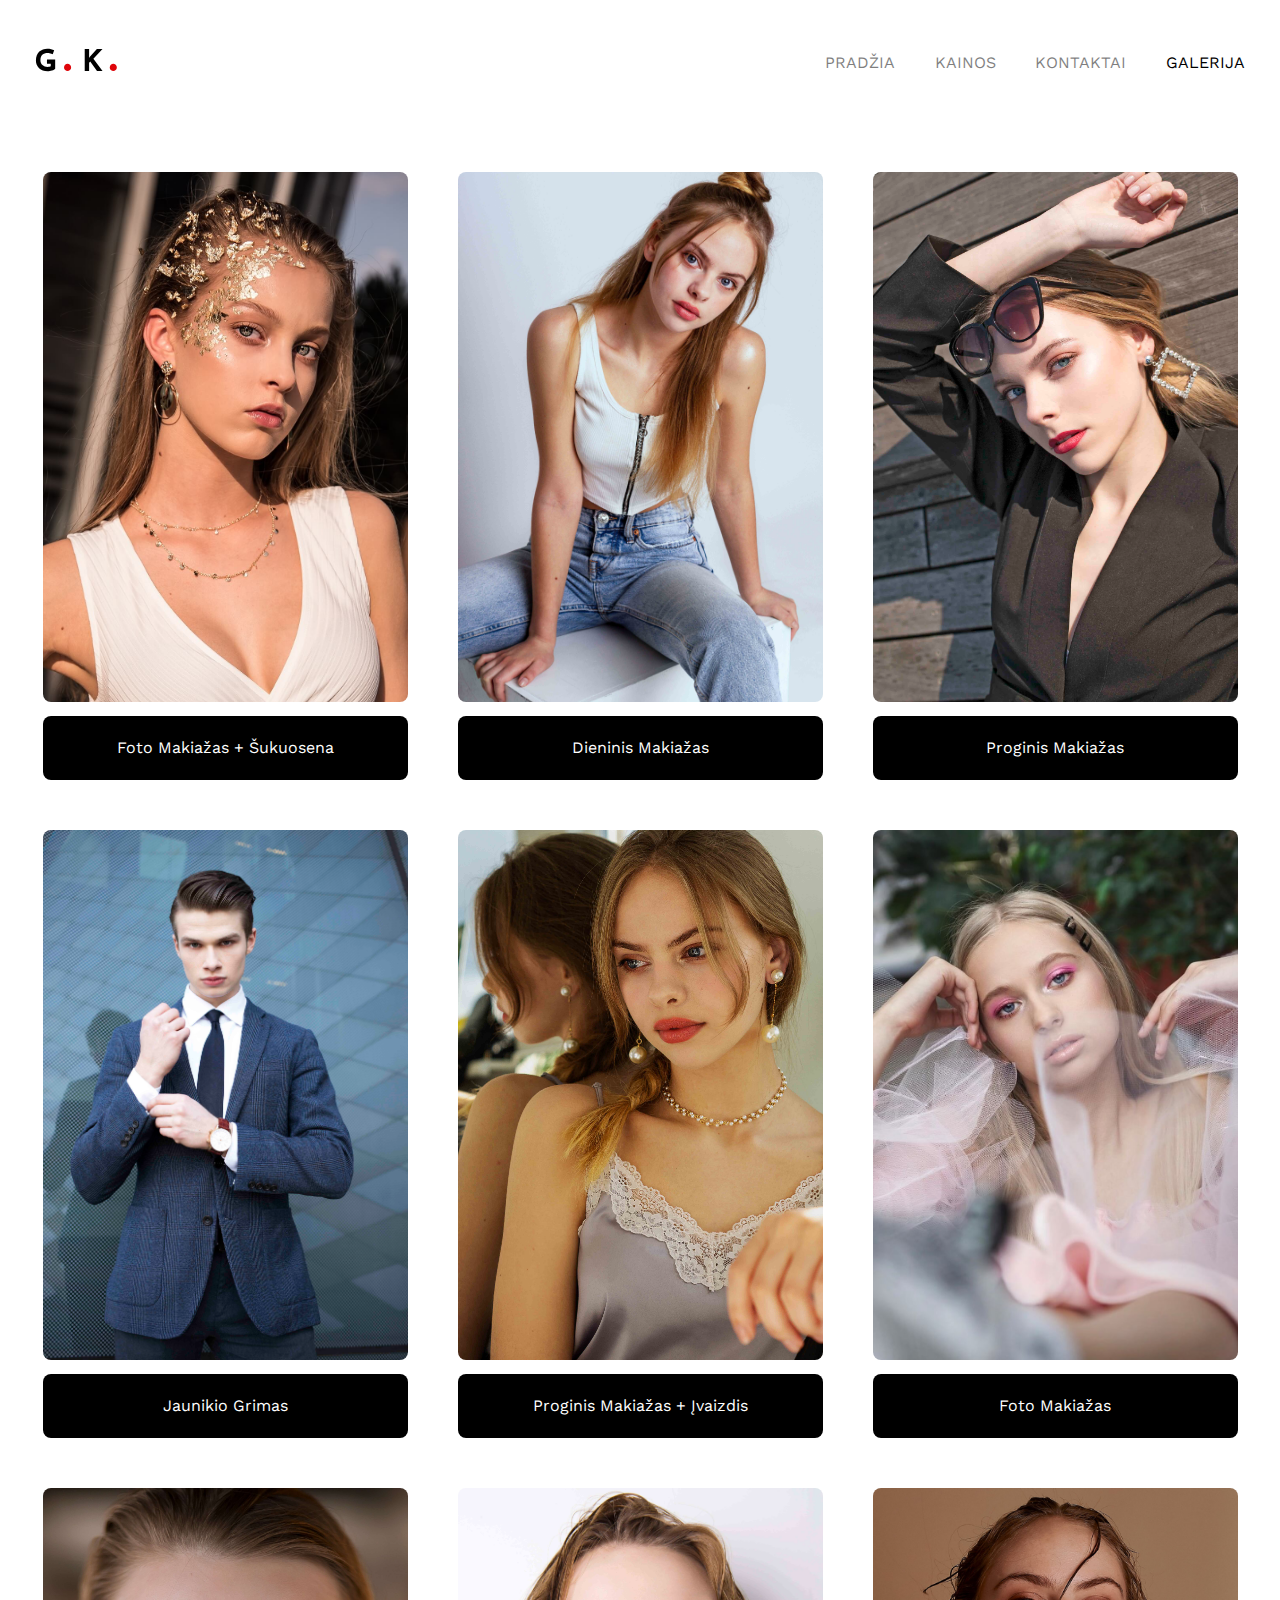
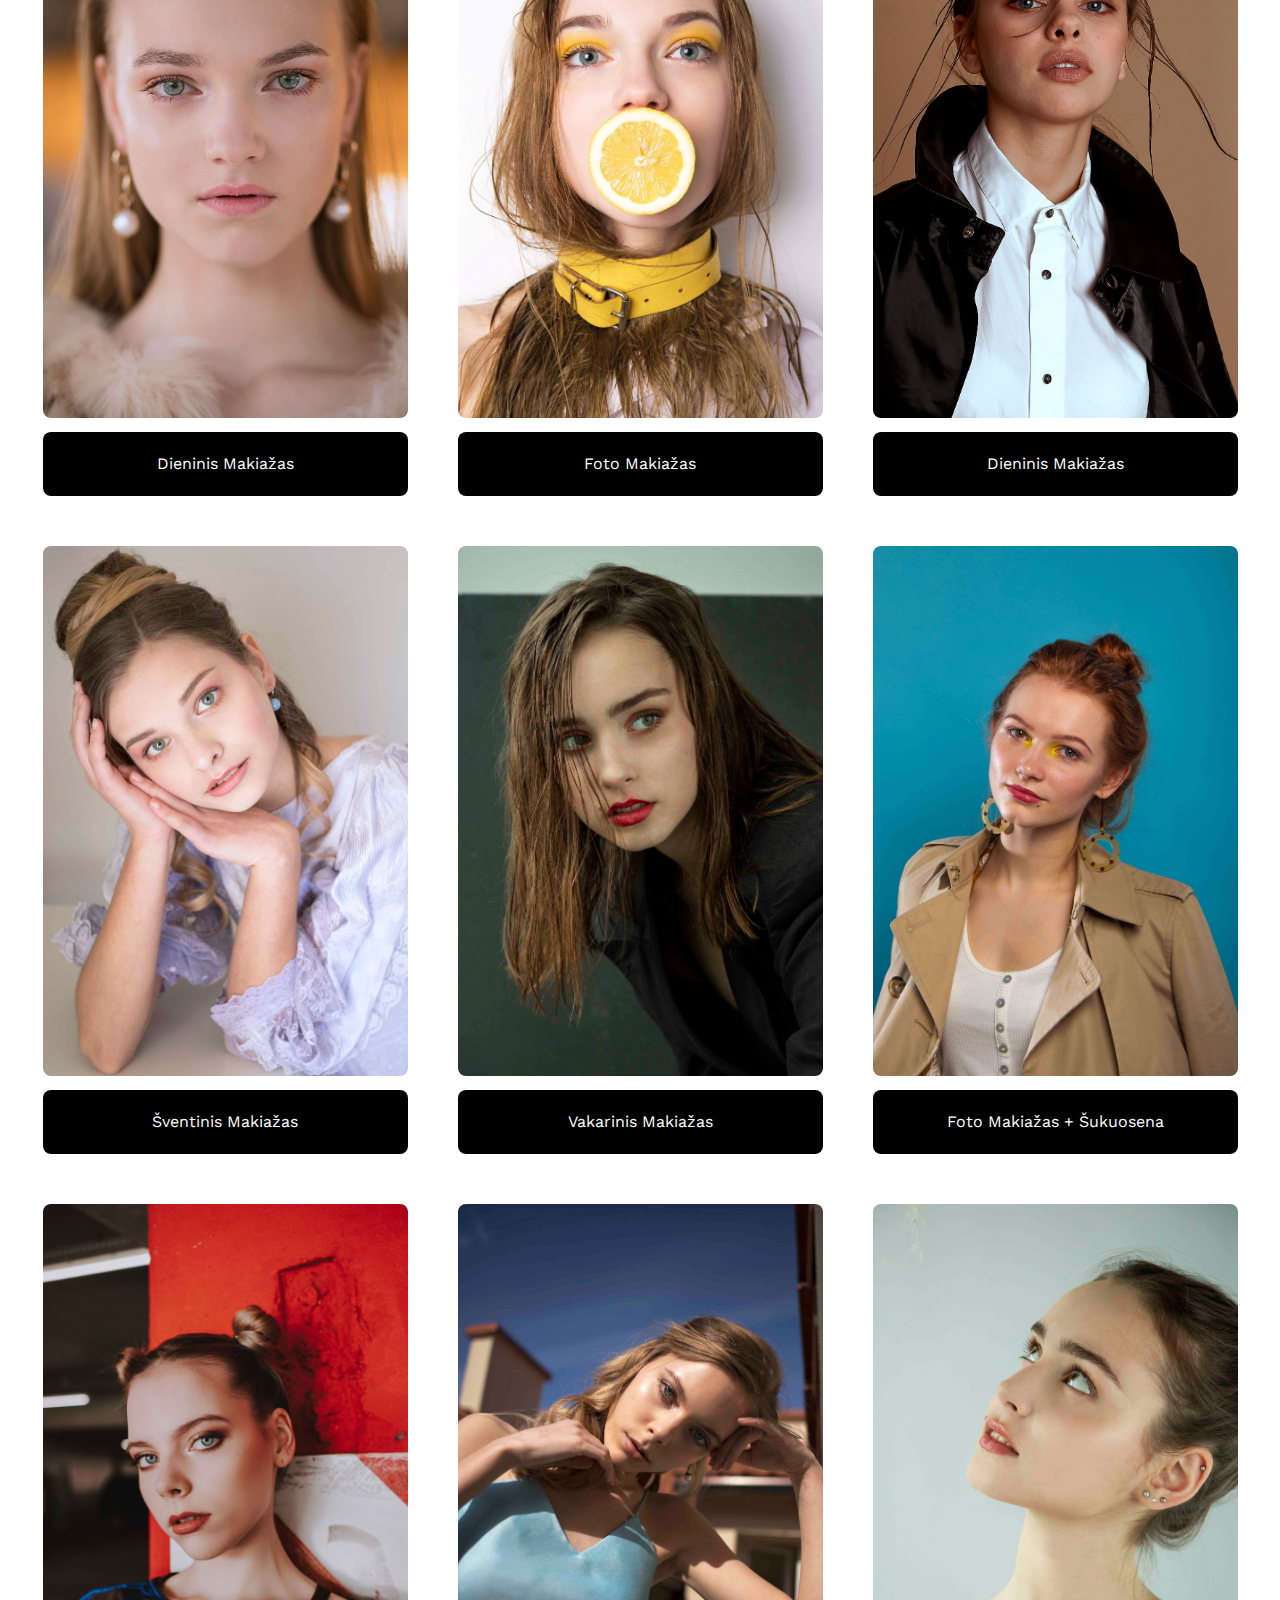
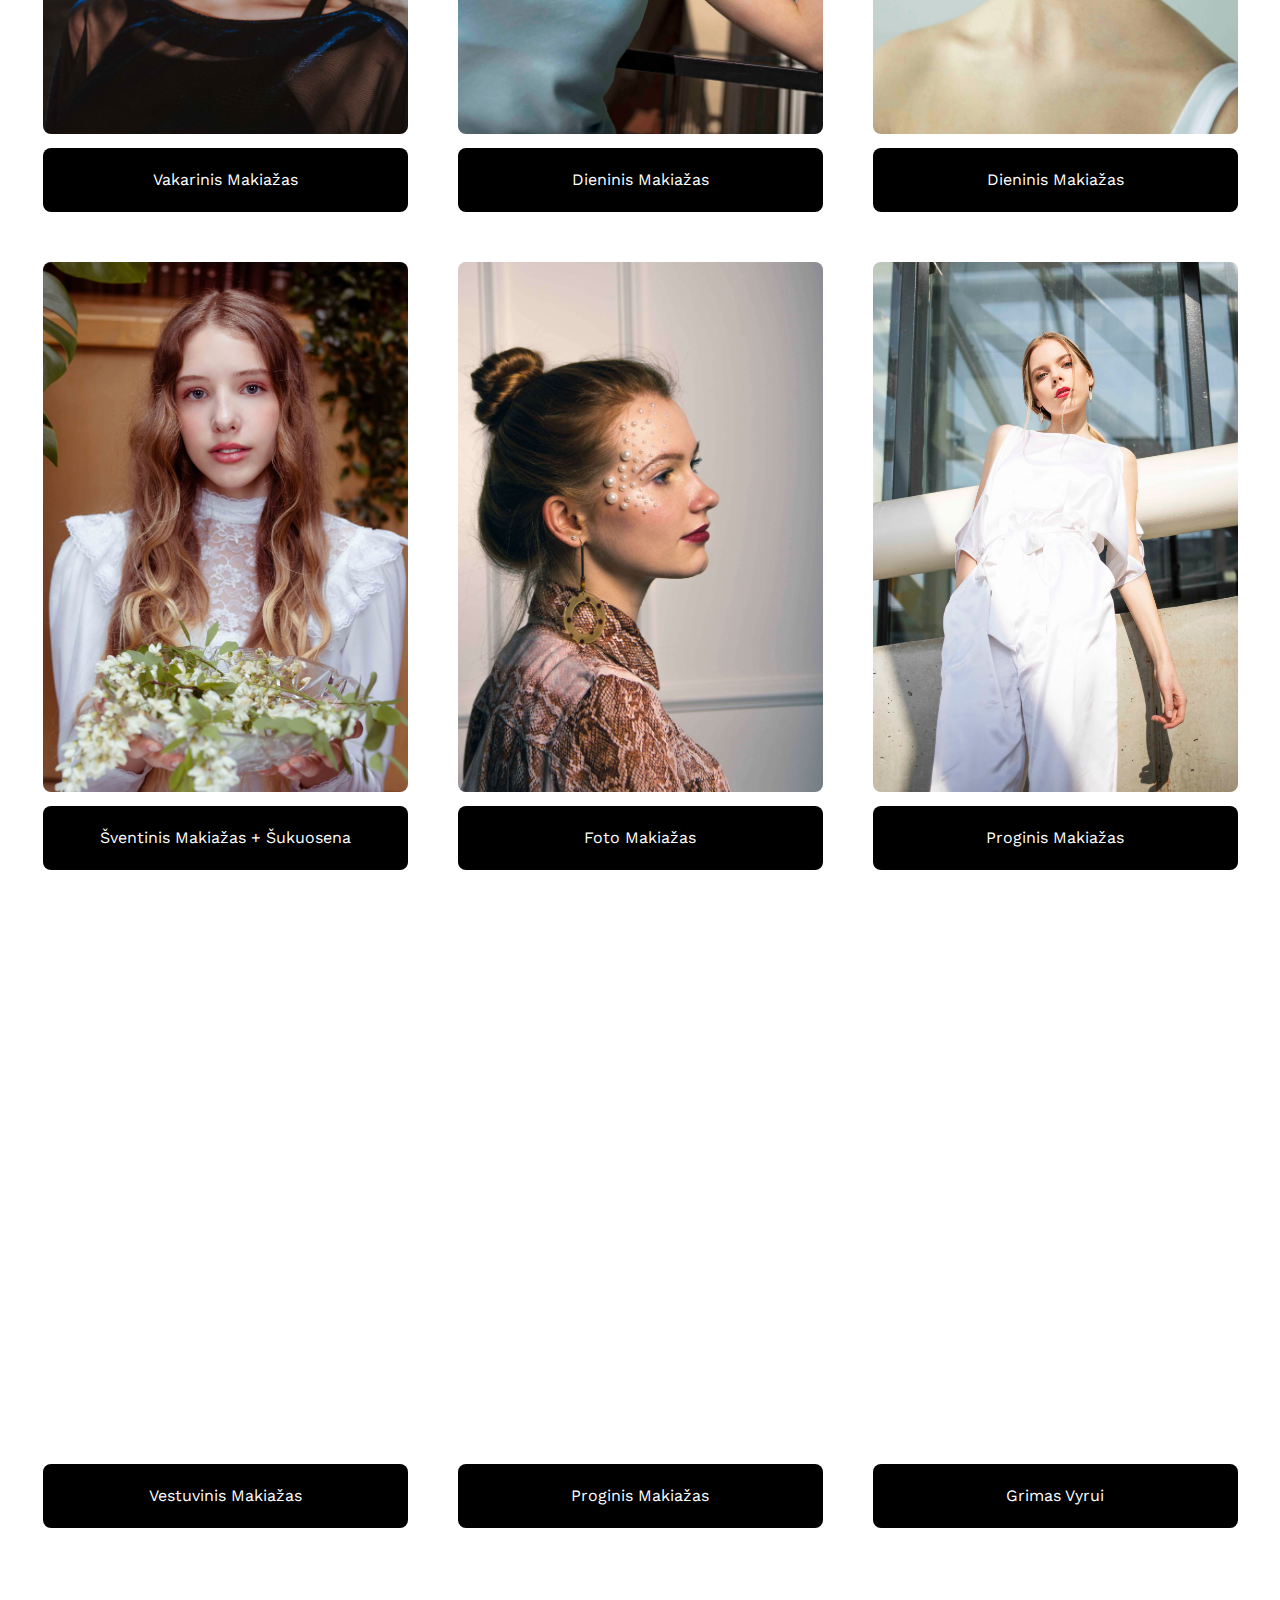
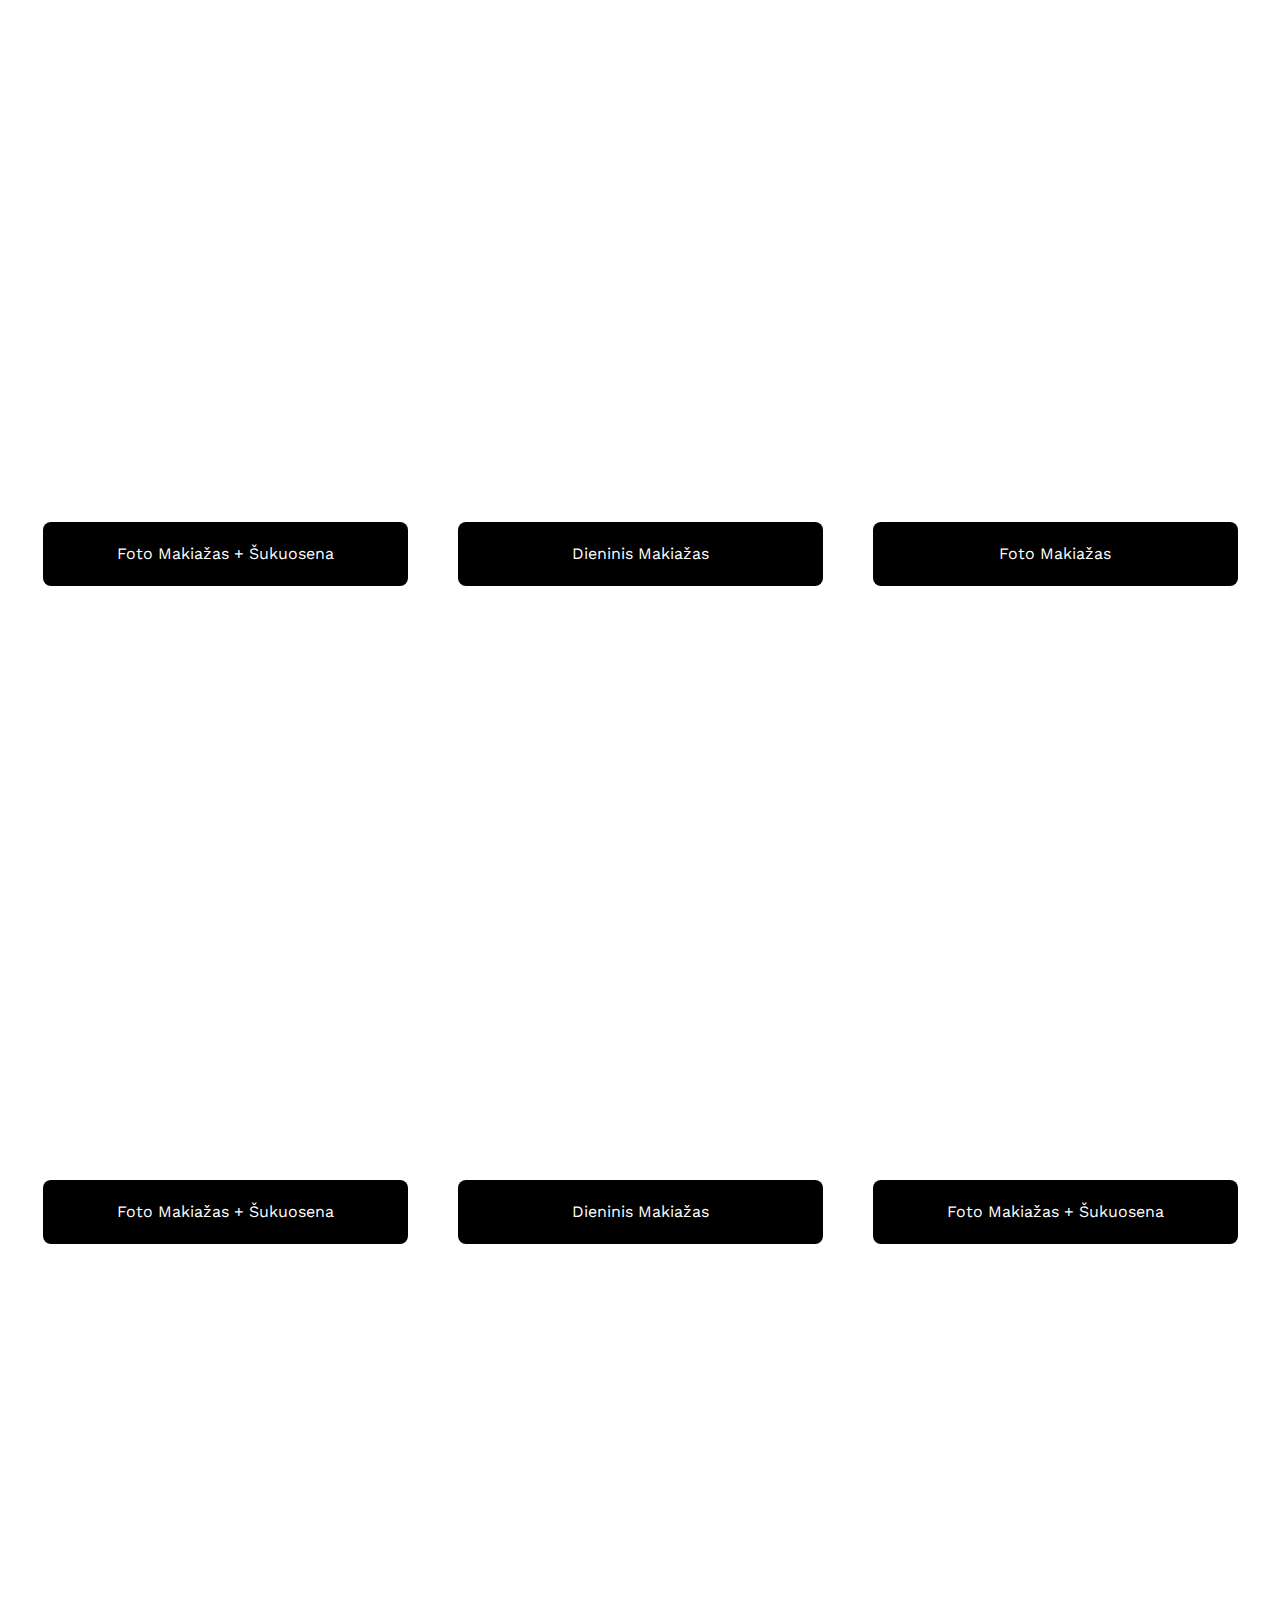
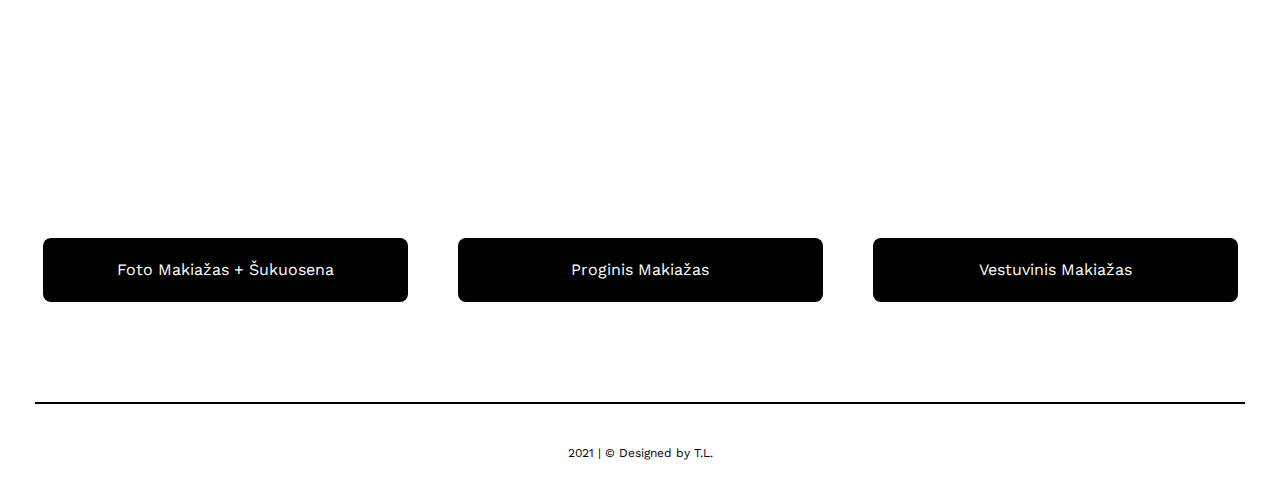
<file: galerija/index.html>
<!DOCTYPE html>
<html lang="en">
  <head>
    <meta charset="UTF-8" />
    <meta name="viewport" content="width=device-width, initial-scale=1.0" />
    <meta http-equiv="X-UA-Compatible" content="ie=edge" />
    <meta name="robots" content="index,follow" />
    <meta name="description" content="Gabi Kami Makiažo darbų pavyzdžiai." />
    <link
      href="https://fonts.googleapis.com/css2?family=Work+Sans:ital,wght@0,300;0,400;0,500;0,600;0,700;1,300;1,400;1,500;1,600;1,700&display=swap"
      rel="stylesheet"
    />
    <link rel="icon" href="../img/favicon.svg" />
    <link rel="stylesheet" href="../styles/style.css" />
    <title>Makiažo Darbų Galerija | Gabi Kami</title>
    <link
      rel="stylesheet"
      href="https://cdnjs.cloudflare.com/ajax/libs/font-awesome/5.15.3/css/all.min.css"
      integrity="sha512-iBBXm8fW90+nuLcSKlbmrPcLa0OT92xO1BIsZ+ywDWZCvqsWgccV3gFoRBv0z+8dLJgyAHIhR35VZc2oM/gI1w=="
      crossorigin="anonymous"
    />
  </head>
  <body>
    <header class="portfolio-head">
      <img
        src="../img/logo.svg"
        alt="Gabi Kami makiažas - logotipas"
        class="logo"
        title="Makiažas Vilniuje"
      />

      <button class="mob-menu-btn"><i class="fas fa-bars"></i></button>

      <nav class="desktop-menu">
        <ul class="desk-menu">
          <li><a class="id-nav" href="../">PRADŽIA</a></li>
          <li><a class="id-nav" href="../#kainos">KAINOS</a></li>
          <li><a class="id-nav" href="../#kontaktai">KONTAKTAI</a></li>
          <li><a class="active id-nav">GALERIJA</a></li>
        </ul>
      </nav>
    </header>

    <nav class="mobile-menu">
      <ul>
        <a href="../" class="active id-nav">
          <div class="mob-link-cont">
            <li>PRADŽIA</li>
          </div></a
        >
        <a href="../#kainos" class="active id-nav">
          <div class="mob-link-cont">
            <li>KAINOS</li>
          </div></a
        >
        <a href="../#kontaktai" class="active id-nav">
          <div class="mob-link-cont">
            <li>KONTAKTAI</li>
          </div></a
        >
        <a class="active id-nav">
          <div class="mob-link-cont active">
            <li>GALERIJA</li>
          </div></a
        >
      </ul>
    </nav>
    <div class="pics-wrap">
      <div class="pics">
        <div class="img-container">
          <img
            class="pic"
            src="../img/make-up-portfolio/1.jpg"
            alt="Foto makiažas - modelis"
          />
          <p class="description">Foto Makiažas + Šukuosena</p>
        </div>
        <div class="img-container">
          <img
            class="pic"
            src="../img/make-up-portfolio/2.jpg"
            alt="Dieninis makiažas - modelis"
          />
          <p class="description">Dieninis Makiažas</p>
        </div>
        <div class="img-container">
          <img
            class="pic"
            src="../img/make-up-portfolio/3.jpg"
            alt="Proginis makiažas - modelis"
          />
          <p class="description">Proginis Makiažas</p>
        </div>
        <div class="img-container">
          <img
            class="pic"
            src="../img/make-up-portfolio/4.jpg"
            alt="Jaunikio grimas - modelis"
          />
          <p class="description">Jaunikio Grimas</p>
        </div>
        <div class="img-container">
          <img
            class="pic"
            src="../img/make-up-portfolio/5.jpg"
            alt="Proginis makiažas - modelis"
          />
          <p class="description">Proginis Makiažas + Įvaizdis</p>
        </div>
        <div class="img-container">
          <img
            class="pic"
            src="../img/make-up-portfolio/6.jpg"
            alt="Foto makiažas - modelis"
          />
          <p class="description">Foto Makiažas</p>
        </div>
        <div class="img-container">
          <img
            class="pic"
            src="../img/make-up-portfolio/7.jpg"
            alt="Dieninis makiažas - modelis"
            loading="lazy"
          />
          <p class="description">Dieninis Makiažas</p>
        </div>
        <div class="img-container">
          <img
            class="pic"
            src="../img/make-up-portfolio/8.jpg"
            alt="Foto makiažas - modelis"
            loading="lazy"
          />
          <p class="description">Foto Makiažas</p>
        </div>
        <div class="img-container">
          <img
            class="pic"
            src="../img/make-up-portfolio/9.jpg"
            alt="Dieninis makiažas - modelis"
            loading="lazy"
          />
          <p class="description">Dieninis Makiažas</p>
        </div>
        <div class="img-container">
          <img
            class="pic"
            src="../img/make-up-portfolio/10.jpg"
            alt="Šventinis makiažas - modelis"
            loading="lazy"
          />
          <p class="description">Šventinis Makiažas</p>
        </div>
        <div class="img-container">
          <img
            class="pic"
            src="../img/make-up-portfolio/11.jpg"
            alt="Vakarinis makiažas - modelis"
            loading="lazy"
          />
          <p class="description">Vakarinis Makiažas</p>
        </div>
        <div class="img-container">
          <img
            class="pic"
            src="../img/make-up-portfolio/12.jpg"
            alt="Proginis makiažas - modelis"
            loading="lazy"
          />
          <p class="description">Foto Makiažas + Šukuosena</p>
        </div>
        <div class="img-container">
          <img
            class="pic"
            src="../img/make-up-portfolio/13.jpg"
            alt="Vakarinis makiažas - modelis"
            loading="lazy"
          />
          <p class="description">Vakarinis Makiažas</p>
        </div>
        <div class="img-container">
          <img
            class="pic"
            src="../img/make-up-portfolio/14.jpg"
            alt="Dieninis makiažas - modelis"
            loading="lazy"
          />
          <p class="description">Dieninis Makiažas</p>
        </div>
        <div class="img-container">
          <img
            class="pic"
            src="../img/make-up-portfolio/15.jpg"
            alt="Dieninis makiažas - modelis"
            loading="lazy"
          />
          <p class="description">Dieninis Makiažas</p>
        </div>
        <div class="img-container">
          <img
            class="pic"
            src="../img/make-up-portfolio/16.jpg"
            alt="Šventinis makiažas - modelis"
            loading="lazy"
          />
          <p class="description">Šventinis Makiažas + Šukuosena</p>
        </div>
        <div class="img-container">
          <img
            class="pic"
            src="../img/make-up-portfolio/17.jpg"
            alt="Foto makiažas - modelis"
            loading="lazy"
          />
          <p class="description">Foto Makiažas</p>
        </div>
        <div class="img-container">
          <img
            class="pic"
            src="../img/make-up-portfolio/18.jpg"
            alt="Proginis makiažas - modelis"
            loading="lazy"
          />
          <p class="description">Proginis Makiažas</p>
        </div>
        <div class="img-container">
          <img
            class="pic"
            src="../img/make-up-portfolio/19.jpg"
            alt="Proginis makiažas - modelis"
            loading="lazy"
          />
          <p class="description">Vestuvinis Makiažas</p>
        </div>
        <div class="img-container">
          <img
            class="pic"
            src="../img/make-up-portfolio/20.jpg"
            alt="Proginis makiažas - modelis"
            loading="lazy"
          />
          <p class="description">Proginis Makiažas</p>
        </div>
        <div class="img-container">
          <img
            class="pic"
            src="../img/make-up-portfolio/21.jpg"
            alt="Proginis makiažas - modelis"
            loading="lazy"
          />
          <p class="description">Grimas Vyrui</p>
        </div>
        <div class="img-container">
          <img
            class="pic"
            src="../img/make-up-portfolio/22.jpg"
            alt="Proginis makiažas - modelis"
            loading="lazy"
          />
          <p class="description">Foto Makiažas + Šukuosena</p>
        </div>
        <div class="img-container">
          <img
            class="pic"
            src="../img/make-up-portfolio/23.jpg"
            alt="Proginis makiažas - modelis"
            loading="lazy"
          />
          <p class="description">Dieninis Makiažas</p>
        </div>
        <div class="img-container">
          <img
            class="pic"
            src="../img/make-up-portfolio/24.jpg"
            alt="Proginis makiažas - modelis"
            loading="lazy"
          />
          <p class="description">Foto Makiažas</p>
        </div>
        <div class="img-container">
          <img
            class="pic"
            src="../img/make-up-portfolio/25.jpg"
            alt="Proginis makiažas - modelis"
            loading="lazy"
          />
          <p class="description">Foto Makiažas + Šukuosena</p>
        </div>
        <div class="img-container">
          <img
            class="pic"
            src="../img/make-up-portfolio/26.jpg"
            alt="Proginis makiažas - modelis"
            loading="lazy"
          />
          <p class="description">Dieninis Makiažas</p>
        </div>
        <div class="img-container">
          <img
            class="pic"
            src="../img/make-up-portfolio/27.jpg"
            alt="Proginis makiažas - modelis"
            loading="lazy"
          />
          <p class="description">Foto Makiažas + Šukuosena</p>
        </div>
        <div class="img-container">
          <img
            class="pic"
            src="../img/make-up-portfolio/28.jpg"
            alt="Proginis makiažas - modelis"
            loading="lazy"
          />
          <p class="description">Foto Makiažas + Šukuosena</p>
        </div>
        <div class="img-container">
          <img
            class="pic"
            src="../img/make-up-portfolio/29.jpg"
            alt="Proginis makiažas - modelis"
            loading="lazy"
          />
          <p class="description">Proginis Makiažas</p>
        </div>
        <div class="img-container">
          <img
            class="pic"
            src="../img/make-up-portfolio/30.jpg"
            alt="Proginis makiažas - modelis"
            loading="lazy"
          />
          <p class="description">Vestuvinis Makiažas</p>
        </div>
      </div>
    </div>

    <footer class="portfolio-footer">
      <div class="footer-cont">
        <a id="labasauskas" href="https://www.labasauskas.com/" target="blank"
          >2021 | © Designed by T.L.</a
        >
      </div>
    </footer>

    <!-- JQUERY LIBRARY -->
    <script src="../javascript/jquery-3.6.0.min.js"></script>

    <!-- FULL SCREEN -->
    <script src="../javascript/galerija.js"></script>

    <script src="../javascript/mobile-menu.js"></script>
  </body>
</html>
</file>
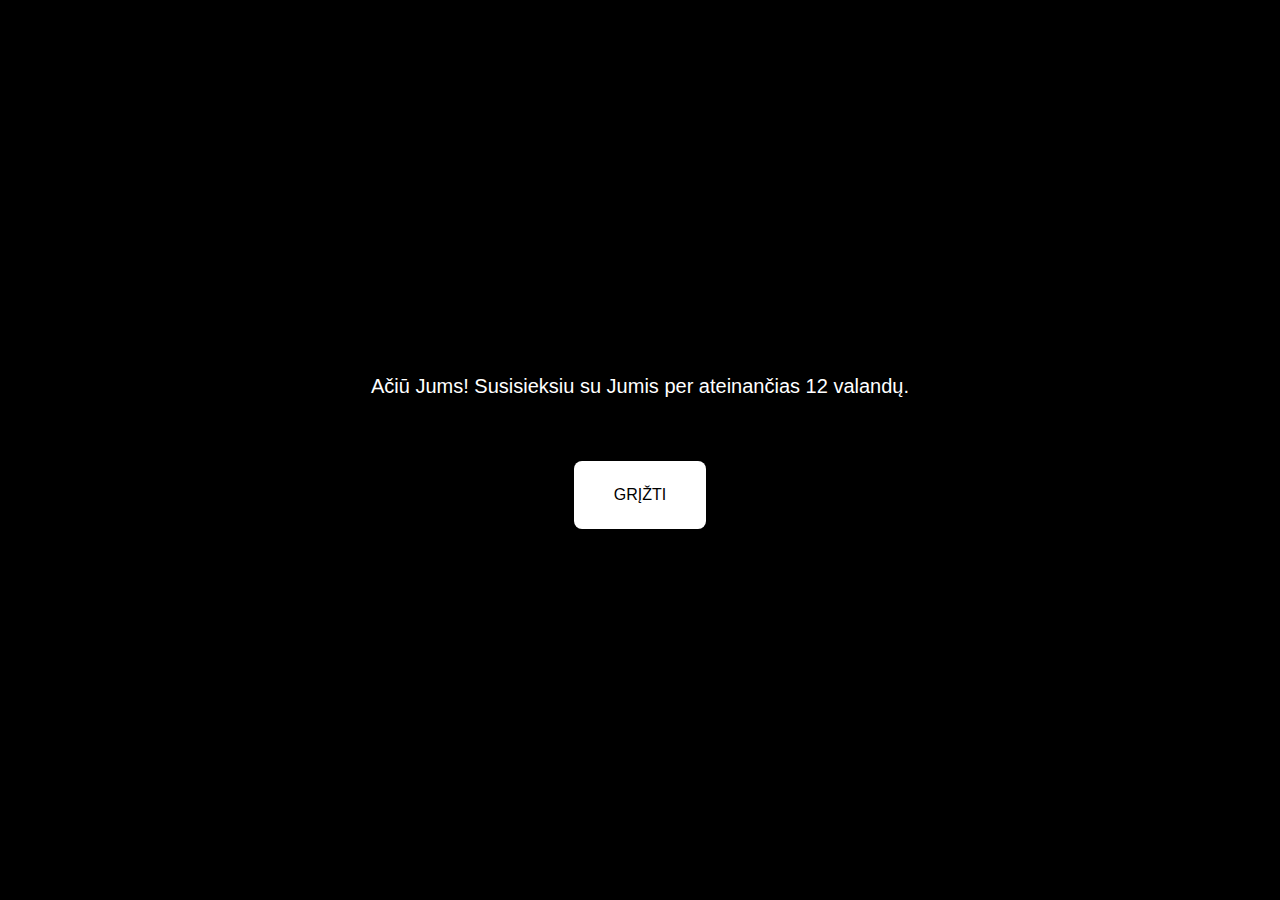
<file: iki-pasimatymo/index.html>
<!DOCTYPE html>
<html lang="en">
  <head>
    <meta charset="UTF-8" />
    <meta name="viewport" content="width=device-width, initial-scale=1.0" />
    <meta http-equiv="X-UA-Compatible" content="ie=edge" />
    <meta name="robots" content="index,follow" />
    <meta name="description" content="Ačiū Jums!" />
    <link
      href="https://fonts.googleapis.com/css2?family=Josefin+Sans:wght@400;600;700&family=Montserrat:wght@500&display=swap"
      rel="stylesheet"
    />
    <link rel="icon" href="../../img/favicon.svg" />
    <link rel="stylesheet" href="../../styles/style.css" />
    <title>Ačiū Jums</title>
  </head>
  <body>
    <div class="thank-wrap">
      <h1 class="thank-you">
        Ačiū Jums! Susisieksiu su Jumis per ateinančias 12 valandų.
      </h1>
      <a href="../index.html"><button>GRĮŽTI</button></a>
    </div>
  </body>
</html>
</file>
<file: styles/style.css>
* {
  margin: 0;
  padding: 0;
  -webkit-box-sizing: border-box;
          box-sizing: border-box;
}

html {
  font-size: 62.5%;
  -webkit-transition: all 0.2s ease-in-out;
  transition: all 0.2s ease-in-out;
  scroll-behavior: smooth;
}

/* width */
::-webkit-scrollbar {
  width: 6px;
}

/* Track */
::-webkit-scrollbar-track {
  background: rgba(0, 0, 0, 0);
}

/* Handle */
::-webkit-scrollbar-thumb {
  background: rgba(0, 0, 0, 0.301);
}

/* Handle on hover */
::-webkit-scrollbar-thumb:hover {
  background: rgba(0, 0, 0, 0.671);
}

input:focus,
textarea:focus,
select:focus,
button:focus {
  outline: none;
}

/*
Light 300
Light 300 italic
Regular 400
Regular 400 italic
Medium 500
Medium 500 italic
Semi-bold 600
Semi-bold 600 italic
Bold 700
Bold 700 italic
*/
p,
h1,
a,
li {
  text-decoration: none;
  color: black;
  list-style: none;
  font-family: "Work Sans", sans-serif;
}

.side-pic {
  width: 33rem;
  height: auto;
  margin-right: 2rem;
  border-radius: 16px;
  -webkit-transition: all 0.2s ease-in-out;
  transition: all 0.2s ease-in-out;
  -o-object-fit: cover;
     object-fit: cover;
}

p {
  font-size: 1.6rem;
  line-height: 2.4rem;
}

.btn {
  padding: 2rem 3rem;
  border: black solid 2px;
  border-radius: 8px;
  font-weight: 500;
  -webkit-transition: all 0.1s ease-in-out;
  transition: all 0.1s ease-in-out;
  font-size: 1.6rem;
}

.btn:hover {
  background: black;
  color: white;
  cursor: pointer;
}

@media screen and (max-width: 1000px) {
  html {
    font-size: 55%;
  }
}

header {
  max-width: 125rem;
  margin: auto;
  display: -webkit-box;
  display: -ms-flexbox;
  display: flex;
  -webkit-box-orient: horizontal;
  -webkit-box-direction: normal;
      -ms-flex-direction: row;
          flex-direction: row;
  -webkit-box-pack: justify;
      -ms-flex-pack: justify;
          justify-content: space-between;
  height: 8vh;
  min-height: 7rem;
  -webkit-transition: all 0.2s ease-in-out;
  transition: all 0.2s ease-in-out;
  -webkit-box-align: end;
      -ms-flex-align: end;
          align-items: flex-end;
}

header .logo {
  margin-left: 2rem;
}

header nav .desk-menu {
  min-width: 42rem;
  margin-right: 2rem;
  font-size: 16px;
  display: -webkit-box;
  display: -ms-flexbox;
  display: flex;
  -webkit-box-orient: horizontal;
  -webkit-box-direction: normal;
      -ms-flex-direction: row;
          flex-direction: row;
  -ms-flex-item-align: end;
      align-self: flex-end;
  -webkit-box-pack: justify;
      -ms-flex-pack: justify;
          justify-content: space-between;
}

header nav .desk-menu li .active {
  opacity: 100%;
}

header nav .desk-menu li a {
  opacity: 50%;
  -webkit-transition: all 0.2s ease-in-out;
  transition: all 0.2s ease-in-out;
  cursor: pointer;
}

header nav .desk-menu li a:hover {
  opacity: 100%;
}

header nav .desk-menu li .portfolio-btn {
  opacity: 100%;
  padding: 2rem 3rem;
  border: black solid 2px;
  border-radius: 8px;
  font-weight: 500;
  -webkit-transition: all 0.1s ease-in-out;
  transition: all 0.1s ease-in-out;
}

header nav .desk-menu li .portfolio-btn:hover {
  background: black;
  color: white;
}

header .mob-menu-btn {
  background: white;
  border: none;
  color: black;
  font-size: 3.2rem;
  margin-right: 2rem;
  display: none;
}

.mobile-menu {
  width: auto;
  margin-right: 2rem;
  margin-left: 2rem;
  -webkit-box-pack: center;
      -ms-flex-pack: center;
          justify-content: center;
  text-align: center;
  margin-top: 3rem;
  display: none;
}

.mobile-menu ul {
  width: 100%;
}

.mobile-menu ul a {
  width: 100%;
}

.mobile-menu ul .mob-link-cont {
  width: 100%;
  padding-top: 2rem;
  padding-bottom: 2rem;
  margin-bottom: 1rem;
  border-radius: 8px;
  border: black solid 2px;
  -webkit-transition: all 0.1s ease-in-out;
  transition: all 0.1s ease-in-out;
}

.mobile-menu ul .mob-link-cont:hover {
  background: rgba(0, 0, 0, 0.123);
}

.mobile-menu ul .mob-link-cont li {
  font-size: 1.6rem;
}

.mobile-menu ul .mob-link-cont.active {
  background: black;
}

.mobile-menu ul .mob-link-cont.active li {
  color: white;
}

@media screen and (max-width: 670px) {
  header .mob-menu-btn {
    -webkit-transition: all 0.1s ease-in-out;
    transition: all 0.1s ease-in-out;
    display: block;
  }
  header .mob-menu-btn:hover {
    cursor: pointer;
    color: #df050a;
  }
}

@media screen and (max-width: 670px) {
  header .desktop-menu {
    display: none;
  }
}

.hero {
  max-width: 125rem;
  margin: auto;
  display: -webkit-box;
  display: -ms-flexbox;
  display: flex;
  -webkit-box-orient: horizontal;
  -webkit-box-direction: normal;
      -ms-flex-direction: row;
          flex-direction: row;
  -webkit-box-pack: justify;
      -ms-flex-pack: justify;
          justify-content: space-between;
  -webkit-box-align: center;
      -ms-flex-align: center;
          align-items: center;
  height: 92vh;
  min-height: 65rem;
  -webkit-transition: all 0.2s ease-in-out;
  transition: all 0.2s ease-in-out;
  margin-top: 0rem;
}

.hero .s2 {
  max-width: 33rem;
  margin-right: 2rem;
}

.hero .swiper-pagination-bullet {
  opacity: 1;
  background-color: rgba(255, 255, 255, 0.363);
}

.hero .swiper-pagination-bullet-active {
  background-color: #df050a;
}

.hero .hero-pic {
  height: 55rem;
  -webkit-transition: all 0.2s ease-in-out;
  transition: all 0.2s ease-in-out;
}

.hero .hero-cont {
  margin-left: 2rem;
  display: -webkit-box;
  display: -ms-flexbox;
  display: flex;
  -webkit-box-orient: horizontal;
  -webkit-box-direction: normal;
      -ms-flex-direction: row;
          flex-direction: row;
  -webkit-box-pack: justify;
      -ms-flex-pack: justify;
          justify-content: space-between;
  width: 100%;
}

.hero .hero-cont .hero-text {
  max-width: 50rem;
}

.hero .hero-cont .hero-text h1 {
  font-weight: 600;
  letter-spacing: 0.3rem;
  line-height: 3.6rem;
  font-size: 2.6rem;
}

.hero .hero-cont .hero-text p {
  margin-top: 6rem;
}

.hero .hero-cont .hero-text .hero-text-links {
  font-weight: 600;
}

.hero .hero-cont .hero-text .hero-text-links:hover {
  text-decoration: underline;
}

.hero .hero-cont .hero-text .btns {
  margin-top: 14rem;
}

.hero .hero-cont .hero-text .btns .contact-btn {
  background: black;
  color: white;
  margin-right: 3rem;
}

.hero .hero-cont .hero-text .btns .contact-btn:hover {
  background: #df050a;
  color: black;
}

.hero-links {
  margin-right: 10rem;
  margin-left: 4rem;
}

.hero-links .links {
  display: -webkit-box;
  display: -ms-flexbox;
  display: flex;
  -webkit-box-orient: vertical;
  -webkit-box-direction: normal;
      -ms-flex-direction: column;
          flex-direction: column;
  border: black solid 2px;
  border-radius: 8px;
  padding: 2rem 1rem;
  position: relative;
}

.hero-links .links a {
  margin: 1.5rem;
}

.hero-links .links a svg {
  -webkit-transition: all 0.2s ease-in-out;
  transition: all 0.2s ease-in-out;
}

.hero-links .links a svg:hover {
  fill: #df050a;
}

.hero-links .links .red-stroke {
  position: absolute;
  top: -20px;
  left: -18px;
  z-index: -10;
}

@media screen and (min-width: 740px) {
  .links-mob {
    display: none;
  }
}

@media screen and (max-width: 940px) {
  .links-desk {
    display: none;
  }
}

@media screen and (max-width: 740px) {
  .hero {
    -webkit-box-orient: vertical;
    -webkit-box-direction: reverse;
        -ms-flex-direction: column-reverse;
            flex-direction: column-reverse;
    -webkit-box-align: start;
        -ms-flex-align: start;
            align-items: flex-start;
    -webkit-box-pack: justify;
        -ms-flex-pack: justify;
            justify-content: space-between;
    height: auto;
    margin-top: 10rem;
  }
  .hero .hero-cont {
    width: auto;
    margin-right: 2rem;
  }
  .hero .hero-cont .hero-text {
    margin-top: 5rem;
    margin-bottom: 10rem;
  }
  .hero .mob-cont {
    display: -webkit-box;
    display: -ms-flexbox;
    display: flex;
    -webkit-box-orient: horizontal;
    -webkit-box-direction: normal;
        -ms-flex-direction: row;
            flex-direction: row;
    -webkit-box-pack: justify;
        -ms-flex-pack: justify;
            justify-content: space-between;
    -webkit-box-align: center;
        -ms-flex-align: center;
            align-items: center;
    width: 100%;
  }
  .links-mob {
    margin-left: 2rem;
  }
}

@media screen and (max-width: 520px) {
  .links-mob {
    margin-right: 4rem;
  }
  #hero-pic {
    width: 30rem;
  }
}

@media screen and (max-width: 445px) {
  .links-mob .links {
    padding: 1.5rem 0.5rem;
  }
  .links-mob .links .red-stroke {
    left: -24px;
  }
  .links-mob .links a svg {
    width: 2.4rem;
  }
  #hero-pic {
    width: 20rem;
  }
  .hero .hero-pic {
    height: 35rem;
  }
  .hero .hero-cont .hero-text {
    margin-top: 4rem;
  }
  .hero .hero-cont .hero-text h1 {
    font-size: 2rem;
  }
  .hero .hero-cont .hero-text p {
    font-size: 1.6rem;
    margin-top: 2rem;
  }
  .hero .hero-cont .hero-text .btns {
    margin-top: 6rem;
  }
}

@media screen and (max-width: 340px) {
  .hero .hero-cont .hero-text .btns .portfolio-btn {
    display: none;
  }
}

.swiper-container {
  width: auto;
  height: auto;
}

.reviews {
  max-width: 125rem;
  margin: auto;
  text-align: center;
  margin-bottom: 4rem;
}

.reviews .cards-cont {
  margin-right: 2rem;
  margin-left: 2rem;
  display: -webkit-box;
  display: -ms-flexbox;
  display: flex;
  -webkit-box-orient: horizontal;
  -webkit-box-direction: normal;
      -ms-flex-direction: row;
          flex-direction: row;
  -webkit-box-pack: justify;
      -ms-flex-pack: justify;
          justify-content: space-between;
  margin-bottom: 3rem;
}

.reviews .cards-cont .rev-card2 {
  margin-left: 1rem;
  margin-right: 1rem;
}

.reviews .cards-cont .rev-card {
  border: black solid 2px;
  border-radius: 16px;
  width: 36rem;
  min-height: 45rem;
  display: -webkit-box;
  display: -ms-flexbox;
  display: flex;
  -webkit-box-orient: vertical;
  -webkit-box-direction: normal;
      -ms-flex-direction: column;
          flex-direction: column;
  text-align: left;
}

.reviews .cards-cont .rev-card .auth-cont {
  margin-top: 3rem;
  margin-left: 3rem;
  display: -webkit-box;
  display: -ms-flexbox;
  display: flex;
  -webkit-box-orient: horizontal;
  -webkit-box-direction: normal;
      -ms-flex-direction: row;
          flex-direction: row;
}

.reviews .cards-cont .rev-card .auth-cont .auth-pic {
  border-radius: 90rem;
  max-height: 70px;
}

.reviews .cards-cont .rev-card .auth-cont .rate-cont {
  display: -webkit-box;
  display: -ms-flexbox;
  display: flex;
  -webkit-box-orient: vertical;
  -webkit-box-direction: normal;
      -ms-flex-direction: column;
          flex-direction: column;
  margin-left: 3rem;
  -webkit-box-pack: space-evenly;
      -ms-flex-pack: space-evenly;
          justify-content: space-evenly;
}

.reviews .cards-cont .rev-card .auth-cont .rate-cont h2 {
  font-family: "Work Sans", sans-serif;
  font-weight: 600;
  font-size: 1.8rem;
  padding-right: 1rem;
}

.reviews .cards-cont .rev-card .auth-cont .rate-cont .stars {
  width: 12rem;
}

.reviews .cards-cont .rev-card p {
  margin-left: 3rem;
  margin-right: 3rem;
  margin-bottom: 3rem;
  margin-top: 2rem;
}

.reviews .all-revs {
  font-size: 1.4rem;
  -webkit-transition: all 0.2s ease-in-out;
  transition: all 0.2s ease-in-out;
}

.reviews .all-revs:hover {
  color: #df050a;
}

@media screen and (max-width: 930px) {
  .reviews .cards-cont .rev-card3 {
    display: none;
  }
  .reviews .cards-cont .rev-card2 {
    margin-right: 0rem;
  }
  .reviews .cards-cont .rev-card {
    width: 50%;
  }
}

@media screen and (max-width: 640px) {
  .reviews .cards-cont .rev-card3 {
    display: -webkit-box;
    display: -ms-flexbox;
    display: flex;
  }
  .reviews .cards-cont .rev-card {
    width: 36rem;
    margin: 0.5rem;
  }
}

@media screen and (max-width: 388px) {
  .reviews .cards-cont .rev-card {
    min-height: 50rem;
  }
}

@media screen and (max-width: 324px) {
  .reviews .cards-cont .rev-card {
    min-height: 55rem;
  }
}

.about {
  max-width: 125rem;
  height: 100%;
  margin: auto;
  display: -webkit-box;
  display: -ms-flexbox;
  display: flex;
  -webkit-box-orient: horizontal;
  -webkit-box-direction: normal;
      -ms-flex-direction: row;
          flex-direction: row;
  -webkit-box-pack: justify;
      -ms-flex-pack: justify;
          justify-content: space-between;
  -webkit-transition: all 0.2s ease-in-out;
  transition: all 0.2s ease-in-out;
  margin-bottom: 5rem;
  padding-top: 3rem;
  -ms-flex-negative: 0;
      flex-shrink: 0;
}

.about .about-pic {
  height: 58rem;
}

.about .about-cont {
  width: 100%;
  margin-right: 4rem;
  margin-left: 2rem;
  border: black solid 2px;
  border-radius: 16px;
  display: -webkit-box;
  display: -ms-flexbox;
  display: flex;
  -webkit-box-orient: horizontal;
  -webkit-box-direction: normal;
      -ms-flex-direction: row;
          flex-direction: row;
}

.about .about-cont #profile-pic {
  width: 33rem;
  height: 100%;
  -o-object-fit: cover;
     object-fit: cover;
  border-radius: 12px 0px 0px 12px;
}

.about .about-cont .about-text-cont {
  margin-left: 5rem;
  margin-top: 5rem;
}

.about .about-cont .about-text-cont h1 {
  font-size: 2rem;
  font-weight: 600;
  letter-spacing: 0.2rem;
}

.about .about-cont .about-text-cont ul {
  padding-right: 10rem;
  padding-left: 2rem;
  margin-top: 5rem;
  padding-bottom: 6rem;
  -webkit-transition: all 0.5s ease-in-out;
  transition: all 0.5s ease-in-out;
}

.about .about-cont .about-text-cont ul li,
.about .about-cont .about-text-cont ul a {
  font-size: 1.6rem;
  line-height: 2.5rem;
}

.about .about-cont .about-text-cont ul li {
  padding-top: 0rem;
  padding-left: 0.5rem;
  padding-bottom: 2.4rem;
  list-style-image: url(../img/list-style-bullets.png);
}

.about .about-cont .about-text-cont ul a:hover {
  color: #df050a;
}

@media screen and (max-width: 1115px) {
  .about .about-cont {
    margin-right: 2rem;
  }
  .about .about-pic {
    display: none;
  }
}

@media screen and (max-width: 640px) {
  .about .about-cont {
    -webkit-box-orient: vertical;
    -webkit-box-direction: normal;
        -ms-flex-direction: column;
            flex-direction: column;
    border: none;
    height: 100%;
  }
  .about .about-cont #profile-pic {
    width: 100%;
    border-radius: 16px;
  }
  .about .about-cont .about-text-cont {
    border: black solid 2px;
    border-radius: 16px;
    margin-left: 0rem;
    -ms-flex-negative: 0;
        flex-shrink: 0;
  }
  .about .about-cont .about-text-cont h1 {
    margin-top: 5rem;
    margin-left: 3rem;
  }
  .about .about-cont .about-text-cont ul {
    padding-right: 2rem;
    margin-left: 3rem;
  }
  .about .about-cont .about-text-cont ul li,
  .about .about-cont .about-text-cont ul a {
    font-size: 1.6rem;
    line-height: 2.5rem;
  }
}

@media screen and (max-width: 1172px) {
  .about .about-pic {
    height: 60.48rem;
  }
}

@media screen and (max-width: 1151px) {
  .about .about-pic {
    height: 62.96rem;
  }
}

@media screen and (max-width: 1150px) {
  .about .about-pic {
    height: 65.44rem;
  }
}

@media screen and (max-width: 1148px) {
  .about .about-pic {
    height: 67.92rem;
  }
}

.prices {
  max-width: 125rem;
  margin: auto;
  display: -webkit-box;
  display: -ms-flexbox;
  display: flex;
  -webkit-box-orient: horizontal;
  -webkit-box-direction: normal;
      -ms-flex-direction: row;
          flex-direction: row;
  -webkit-box-pack: justify;
      -ms-flex-pack: justify;
          justify-content: space-between;
  -webkit-transition: all 0.2s ease-in-out;
  transition: all 0.2s ease-in-out;
  margin-bottom: 5rem;
  padding-top: 5rem;
}

.prices .prices-pic {
  height: 58.2rem;
}

.prices .prices-cont {
  width: 100%;
  margin-right: 4rem;
  margin-left: 2rem;
  border: black solid 2px;
  border-radius: 16px;
  display: -webkit-box;
  display: -ms-flexbox;
  display: flex;
  -webkit-box-orient: vertical;
  -webkit-box-direction: normal;
      -ms-flex-direction: column;
          flex-direction: column;
  padding-top: 1rem;
  padding-bottom: 1rem;
}

.prices .prices-cont #bottom-price {
  border-bottom: none;
}

.prices .prices-cont .price {
  display: -webkit-box;
  display: -ms-flexbox;
  display: flex;
  -webkit-box-orient: horizontal;
  -webkit-box-direction: normal;
      -ms-flex-direction: row;
          flex-direction: row;
  -webkit-box-pack: justify;
      -ms-flex-pack: justify;
          justify-content: space-between;
  -webkit-box-align: center;
      -ms-flex-align: center;
          align-items: center;
  margin-right: 4rem;
  margin-left: 4rem;
  padding-bottom: 1.5rem;
  padding-top: 1.5rem;
  border-bottom: rgba(0, 0, 0, 0.144) solid 2px;
}

.prices .prices-cont .price .price-name {
  display: -webkit-box;
  display: -ms-flexbox;
  display: flex;
  -webkit-box-orient: horizontal;
  -webkit-box-direction: normal;
      -ms-flex-direction: row;
          flex-direction: row;
  -webkit-box-align: center;
      -ms-flex-align: center;
          align-items: center;
}

.prices .prices-cont .price .price-name .price-icon {
  max-height: 2rem;
  margin-right: 1.2rem;
  -o-object-fit: scale-down;
     object-fit: scale-down;
}

@media screen and (max-width: 710px) {
  .prices .prices-cont {
    margin-right: 2rem;
  }
  .prices .prices-pic {
    display: none;
  }
}

.contact {
  max-width: 125rem;
  margin: auto;
  display: -webkit-box;
  display: -ms-flexbox;
  display: flex;
  -webkit-box-orient: horizontal;
  -webkit-box-direction: normal;
      -ms-flex-direction: row;
          flex-direction: row;
  -webkit-box-pack: justify;
      -ms-flex-pack: justify;
          justify-content: space-between;
  -webkit-transition: all 0.2s ease-in-out;
  transition: all 0.2s ease-in-out;
  margin-bottom: 15rem;
  padding-top: 5rem;
}

.contact .contact-pic {
  height: 49.45rem;
}

.contact .contact-cont {
  width: 100%;
  margin-right: 4rem;
  margin-left: 2rem;
  display: -webkit-box;
  display: -ms-flexbox;
  display: flex;
  -webkit-box-orient: horizontal;
  -webkit-box-direction: normal;
      -ms-flex-direction: row;
          flex-direction: row;
}

.contact .contact-cont .contact-info {
  border: black solid 2px;
  border-radius: 16px;
  height: 100%;
  width: 100%;
}

.contact .contact-cont .contact-info #rezervuoti-text-cont {
  margin-top: 7rem;
  margin-right: 4rem;
}

.contact .contact-cont .contact-info #rezervuoti-btn-cont {
  margin-top: 3rem;
  margin-bottom: 5rem;
}

.contact .contact-cont .contact-info .line-info {
  display: -webkit-box;
  display: -ms-flexbox;
  display: flex;
  -webkit-box-orient: horizontal;
  -webkit-box-direction: normal;
      -ms-flex-direction: row;
          flex-direction: row;
  margin-left: 4rem;
  margin-top: 5rem;
  -webkit-box-align: center;
      -ms-flex-align: center;
          align-items: center;
}

.contact .contact-cont .contact-info .line-info .rezervuoti-text {
  margin-left: 0rem;
}

.contact .contact-cont .contact-info .line-info p {
  margin-left: 2rem;
}

.contact .contact-cont form {
  width: 35rem;
  height: 100%;
  display: -webkit-box;
  display: -ms-flexbox;
  display: flex;
  -webkit-box-orient: vertical;
  -webkit-box-direction: normal;
      -ms-flex-direction: column;
          flex-direction: column;
  -webkit-box-pack: justify;
      -ms-flex-pack: justify;
          justify-content: space-between;
}

.contact .contact-cont form input,
.contact .contact-cont form textarea {
  width: 100%;
  border: black solid 2px;
  border-radius: 8px;
  padding: 1.5rem 3rem;
  margin-bottom: 2rem;
  resize: none;
  font-family: "Work Sans", sans-serif;
}

.contact .contact-cont form textarea {
  height: 25rem;
  text-align: justify;
  line-height: 2.3rem;
}

.contact .contact-cont form .send-btn {
  background: black;
  color: white;
  font-family: "Work Sans", sans-serif;
  font-weight: 500;
  width: 100%;
}

.contact .contact-cont form .send-btn:hover {
  background: #df050a;
}

@media screen and (max-width: 685px) {
  .contact {
    -webkit-box-orient: vertical;
    -webkit-box-direction: reverse;
        -ms-flex-direction: column-reverse;
            flex-direction: column-reverse;
    width: auto;
    margin-left: 2rem;
    margin-right: 2rem;
  }
  .contact .contact-cont {
    -webkit-box-orient: vertical;
    -webkit-box-direction: reverse;
        -ms-flex-direction: column-reverse;
            flex-direction: column-reverse;
    -webkit-box-align: center;
        -ms-flex-align: center;
            align-items: center;
    margin: 0rem;
    padding-top: 3rem;
  }
  .contact .contact-cont .contact-info {
    width: 100%;
    margin: 0rem;
  }
  .contact .contact-cont form {
    width: 100%;
    margin: 0rem;
    padding-top: 3rem;
  }
  .contact .contact-pic {
    display: -webkit-box;
    display: -ms-flexbox;
    display: flex;
    width: 100%;
    margin-bottom: 4rem;
    height: auto;
  }
}

@media screen and (max-width: 330px) {
  .contact .contact-cont .contact-info .line-info {
    margin-left: 2rem;
  }
}

footer {
  max-width: 125rem;
  margin: auto;
  display: -webkit-box;
  display: -ms-flexbox;
  display: flex;
  -webkit-box-orient: horizontal;
  -webkit-box-direction: normal;
      -ms-flex-direction: row;
          flex-direction: row;
  -webkit-transition: all 0.2s ease-in-out;
  transition: all 0.2s ease-in-out;
  height: 10rem;
}

footer .footer-cont {
  width: 100%;
  margin-left: 2rem;
  margin-right: 2rem;
  border-top: black solid 2px;
  display: -webkit-box;
  display: -ms-flexbox;
  display: flex;
  -webkit-box-pack: center;
      -ms-flex-pack: center;
          justify-content: center;
  -webkit-box-align: center;
      -ms-flex-align: center;
          align-items: center;
}

footer .footer-cont #labasauskas {
  padding: 1.5rem 2.5rem;
  font-size: 12px;
  -webkit-transition: all 0.2s ease-in-out;
  transition: all 0.2s ease-in-out;
  text-align: center;
}

footer .footer-cont #labasauskas:hover {
  background: rgba(0, 0, 0, 0.11);
  border-radius: 8px;
}

.thank-wrap {
  display: -webkit-box;
  display: -ms-flexbox;
  display: flex;
  -webkit-box-align: center;
      -ms-flex-align: center;
          align-items: center;
  -webkit-box-pack: center;
      -ms-flex-pack: center;
          justify-content: center;
  -webkit-box-orient: vertical;
  -webkit-box-direction: normal;
      -ms-flex-direction: column;
          flex-direction: column;
  height: 100vh;
  width: 100vw;
  background: black;
}

.thank-wrap button {
  padding: 2.5rem 4rem;
  background: white;
  color: black;
  border: none;
  font-family: "Work Sans", sans-serif;
  font-size: 1.6rem;
  font-weight: 500;
  border-radius: 8px;
}

.thank-wrap button:hover {
  background: #df050a;
  cursor: pointer;
}

.thank-you {
  color: white;
  font-size: 2rem;
  font-family: "Work Sans", sans-serif;
  font-weight: 500;
  -webkit-transform: translateY(-100%);
          transform: translateY(-100%);
  text-align: center;
  margin: 3rem;
  line-height: 3rem;
}

.pics-wrap {
  max-width: 125rem;
  margin: auto;
  display: -webkit-box;
  display: -ms-flexbox;
  display: flex;
  -webkit-box-orient: horizontal;
  -webkit-box-direction: normal;
      -ms-flex-direction: row;
          flex-direction: row;
  -webkit-box-align: center;
      -ms-flex-align: center;
          align-items: center;
  -webkit-box-pack: center;
      -ms-flex-pack: center;
          justify-content: center;
  margin-top: 10rem;
  margin-bottom: 10rem;
}

.pics {
  display: -ms-grid;
  display: grid;
  -ms-grid-columns: 1fr 1fr 1fr;
      grid-template-columns: 1fr 1fr 1fr;
  -ms-grid-rows: auto;
      grid-template-rows: auto;
  gap: 5rem;
  max-width: 159rem;
}

.pics .pic {
  height: 530px;
  width: 365px;
  -o-object-fit: cover;
     object-fit: cover;
  -o-object-position: top;
     object-position: top;
  border-radius: 8px;
}

.pics .img-container {
  -webkit-transition: all 0.2s ease-in-out;
  transition: all 0.2s ease-in-out;
}

.pics .img-container:hover {
  cursor: pointer;
}

.pics .img-container:hover .description {
  background: #df050a;
}

.pics .img-container .description {
  color: white;
  font-family: "Work Sans", sans-serif;
  font-weight: 400;
  text-align: center;
  font-size: 16px;
  padding-top: 20px;
  margin-top: 12px;
  padding-bottom: 20px;
  background: black;
  border-radius: 8px;
  -webkit-transition: all 0.2s ease-in-out;
  transition: all 0.2s ease-in-out;
}

.full-screen {
  position: absolute;
  width: 100%;
  height: 100%;
  display: -webkit-box;
  display: -ms-flexbox;
  display: flex;
  -webkit-box-align: center;
      -ms-flex-align: center;
          align-items: center;
  -webkit-box-pack: center;
      -ms-flex-pack: center;
          justify-content: center;
  background: black;
}

.full-screen .exit {
  font-size: 2.4rem;
  background: none;
  margin-left: 2rem;
  margin-top: 7rem;
  -ms-flex-item-align: start;
      align-self: flex-start;
  color: white;
  border: none;
}

.full-screen .exit:hover {
  color: #df050a;
  cursor: pointer;
}

.full-screen .img-cont {
  height: 90vh;
  display: -webkit-box;
  display: -ms-flexbox;
  display: flex;
  -webkit-box-align: center;
      -ms-flex-align: center;
          align-items: center;
  -webkit-box-pack: center;
      -ms-flex-pack: center;
          justify-content: center;
  -webkit-box-orient: vertical;
  -webkit-box-direction: normal;
      -ms-flex-direction: column;
          flex-direction: column;
}

.full-screen .img-cont .pic {
  height: 85%;
  -o-object-fit: cover;
     object-fit: cover;
  -o-object-position: top;
     object-position: top;
  border-radius: 8px;
}

.full-screen .img-cont .description {
  color: white;
  font-family: "Work Sans", sans-serif;
  font-weight: 400;
  text-align: center;
  font-size: 16px;
  padding-top: 20px;
  margin-top: 12px;
  padding-bottom: 20px;
  background: black;
  border: white solid 2px;
  width: 100%;
  border-radius: 8px;
}

@media screen and (max-width: 1230px) {
  .pics {
    -ms-grid-columns: 1fr 1fr;
        grid-template-columns: 1fr 1fr;
  }
}

@media screen and (max-width: 810px) {
  .portfolio-head a {
    margin-left: 2rem;
    padding-right: 2rem;
  }
  .portfolio-head h1 {
    font-size: 2rem;
    line-height: 3rem;
  }
  .pics {
    -ms-grid-columns: 1fr;
        grid-template-columns: 1fr;
    gap: 2rem;
  }
  .pics .pic {
    width: 95vw;
    height: 80vh;
    min-height: 60rem;
  }
  .pics .img-container:hover {
    cursor: initial;
  }
  .pics .img-container:hover .description {
    background: black;
  }
  .pics .img-container .description {
    margin-bottom: 24px;
  }
}
/*# sourceMappingURL=style.css.map */
</file>
